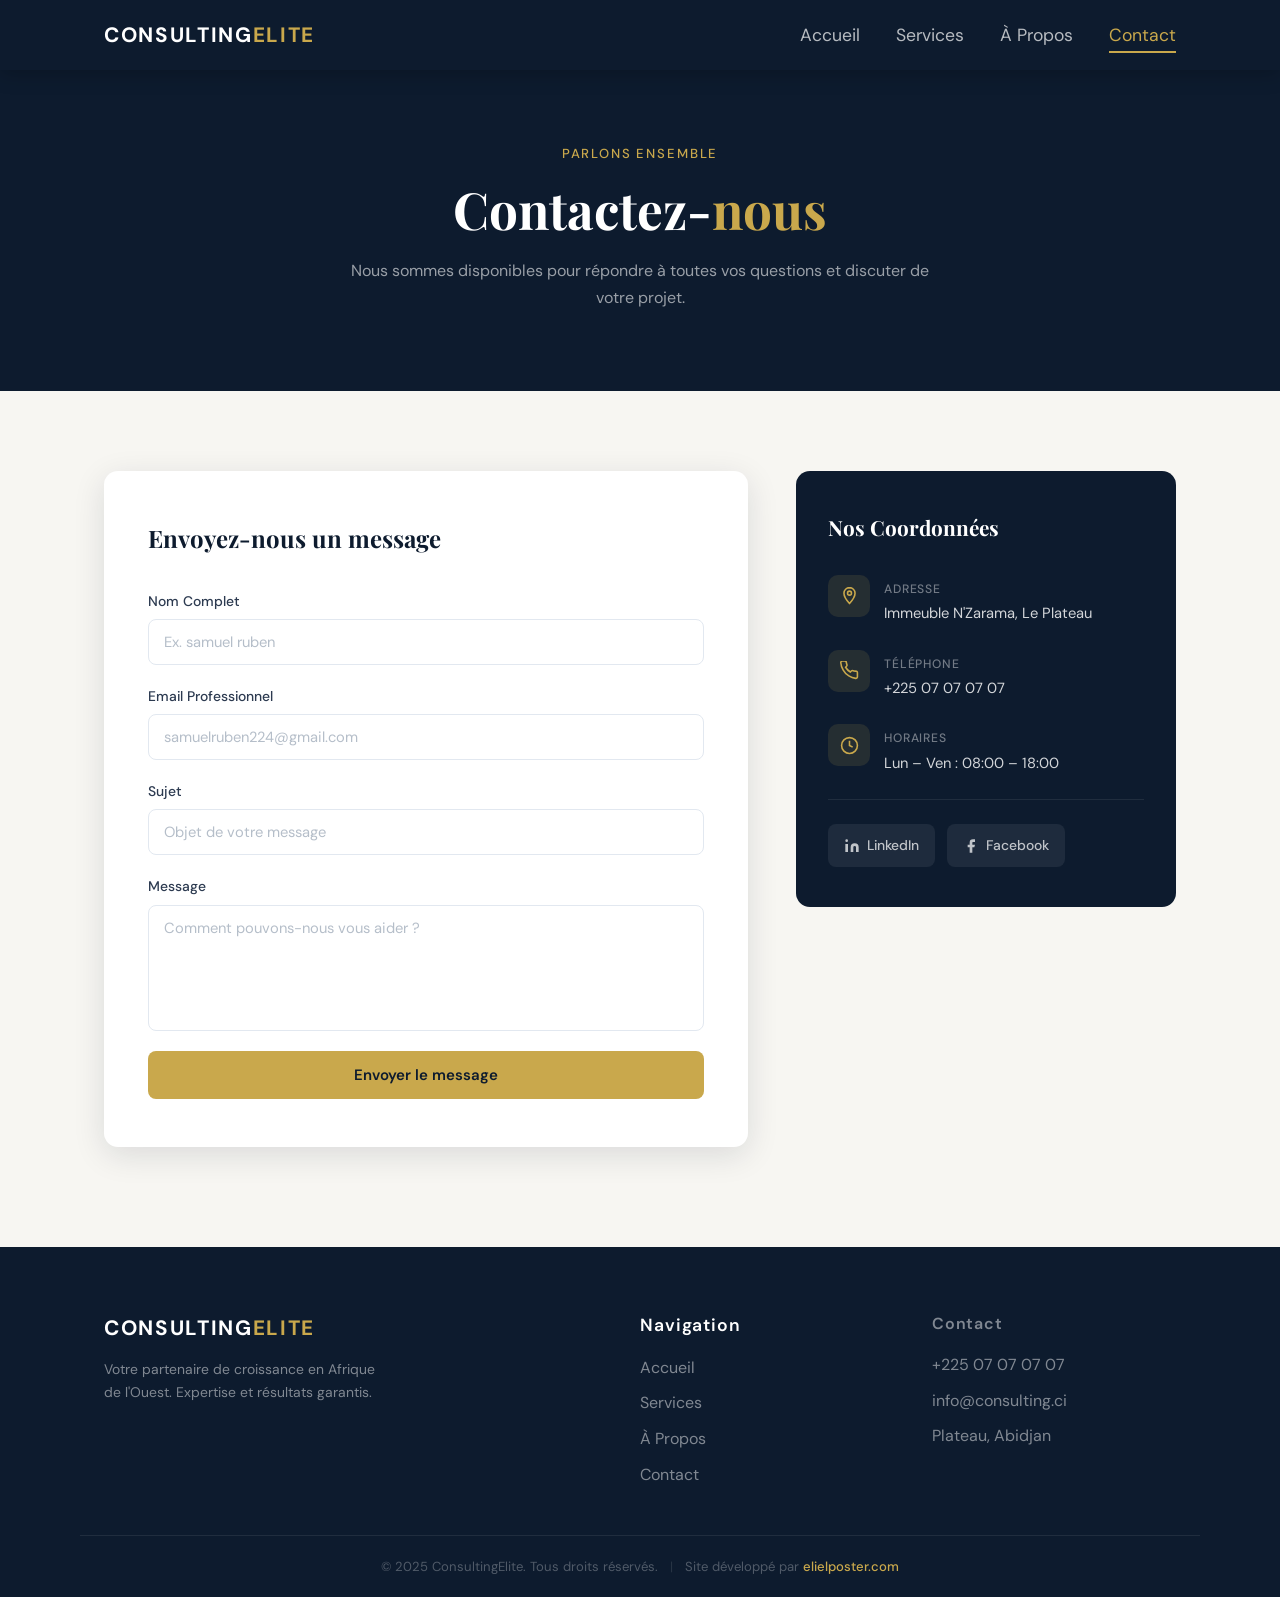
<file: contact.html>
<!doctype html>
<html lang="fr">
  <head>
    <meta charset="UTF-8" />
    <meta name="viewport" content="width=device-width, initial-scale=1.0" />
    <title>Contact — ConsultingElite</title>
    <link rel="stylesheet" href="style.css" />
    <link rel="stylesheet" href="contact.css" />
    <link
      href="https://fonts.googleapis.com/css2?family=Playfair+Display:wght@400;600;700&family=DM+Sans:wght@300;400;500&display=swap"
      rel="stylesheet"
    />
  </head>
  <body>
    <header class="navbar scrolled" id="navbar">
      <div class="nav-container">
        <a href="index.html" class="logo">
          <span class="logo-main">CONSULTING</span
          ><span class="logo-accent">ELITE</span>
        </a>
        <button class="burger" id="burger" aria-label="Ouvrir le menu">
          <span></span>
          <span></span>
          <span></span>
        </button>
        <nav class="nav-links" id="navLinks">
          <a href="index.html" class="nav-link">Accueil</a>
          <a href="index.html#services" class="nav-link">Services</a>
          <a href="index.html#apropos" class="nav-link">À Propos</a>
          <a href="contact.html" class="nav-link active">Contact</a>
        </nav>
      </div>
    </header>

    <section class="contact-hero">
      <div class="contact-hero-inner">
        <p class="contact-tag">Parlons ensemble</p>
        <h1>Contactez-<span class="accent">nous</span></h1>
        <p class="contact-hero-sub">
          Nous sommes disponibles pour répondre à toutes vos questions et
          discuter de votre projet.
        </p>
      </div>
    </section>

    <section class="contact-main">
      <div class="container contact-grid">
        <div class="contact-form-wrap">
          <h2 class="form-title">Envoyez-nous un message</h2>

          <div class="form-group">
            <label for="nom">Nom Complet</label>
            <input type="text" id="nom" placeholder="Ex. samuel ruben" />
          </div>

          <div class="form-group">
            <label for="email">Email Professionnel</label>
            <input
              type="email"
              id="email"
              placeholder="samuelruben224@gmail.com"
            />
          </div>

          <div class="form-group">
            <label for="sujet">Sujet</label>
            <input
              type="text"
              id="sujet"
              placeholder="Objet de votre message"
            />
          </div>

          <div class="form-group">
            <label for="message">Message</label>
            <textarea
              id="message"
              rows="5"
              placeholder="Comment pouvons-nous vous aider ?"
            ></textarea>
          </div>

          <button class="btn-submit" id="submitBtn" onclick="envoyer()">
            Envoyer le message
          </button>

          <div class="form-success" id="successMsg">
            ✓ Votre message a été envoyé avec succès ! Nous vous répondrons dans
            les 24h.
          </div>
        </div>

        <div class="coordonnees">
          <h2 class="coord-title">Nos Coordonnées</h2>

          <div class="coord-item">
            <div class="coord-icon">
              <svg
                viewBox="0 0 24 24"
                fill="none"
                stroke="currentColor"
                stroke-width="2"
              >
                <path
                  d="M12 2C8.13 2 5 5.13 5 9c0 5.25 7 13 7 13s7-7.75 7-13c0-3.87-3.13-7-7-7z"
                />
                <circle cx="12" cy="9" r="2.5" />
              </svg>
            </div>
            <div class="coord-info">
              <span class="coord-label">Adresse</span>
              <span class="coord-value">Immeuble N'Zarama, Le Plateau</span>
            </div>
          </div>

          <div class="coord-item">
            <div class="coord-icon">
              <svg
                viewBox="0 0 24 24"
                fill="none"
                stroke="currentColor"
                stroke-width="2"
              >
                <path
                  d="M22 16.92v3a2 2 0 01-2.18 2 19.79 19.79 0 01-8.63-3.07A19.5 19.5 0 014.07 11.5 19.79 19.79 0 011 2.18 2 2 0 013 0h3a2 2 0 012 1.72c.127.96.361 1.903.7 2.81a2 2 0 01-.45 2.11L7.09 7.91a16 16 0 006 6l1.27-1.27a2 2 0 012.11-.45c.907.339 1.85.573 2.81.7A2 2 0 0122 14.92v2z"
                />
              </svg>
            </div>
            <div class="coord-info">
              <span class="coord-label">Téléphone</span>
              <span class="coord-value">+225 07 07 07 07</span>
            </div>
          </div>

          <div class="coord-item">
            <div class="coord-icon">
              <svg
                viewBox="0 0 24 24"
                fill="none"
                stroke="currentColor"
                stroke-width="2"
              >
                <circle cx="12" cy="12" r="10" />
                <path d="M12 6v6l4 2" />
              </svg>
            </div>
            <div class="coord-info">
              <span class="coord-label">Horaires</span>
              <span class="coord-value">Lun – Ven : 08:00 – 18:00</span>
            </div>
          </div>

          <div class="coord-divider"></div>

          <div class="coord-socials">
            <a href="#" class="social-link" aria-label="LinkedIn">
              <svg viewBox="0 0 24 24" fill="currentColor">
                <path
                  d="M16 8a6 6 0 016 6v7h-4v-7a2 2 0 00-2-2 2 2 0 00-2 2v7h-4v-7a6 6 0 016-6zM2 9h4v12H2zm2-3a2 2 0 100-4 2 2 0 000 4z"
                />
              </svg>
              LinkedIn
            </a>
            <a href="#" class="social-link" aria-label="Facebook">
              <svg viewBox="0 0 24 24" fill="currentColor">
                <path
                  d="M18 2h-3a5 5 0 00-5 5v3H7v4h3v8h4v-8h3l1-4h-4V7a1 1 0 011-1h3z"
                />
              </svg>
              Facebook
            </a>
          </div>
        </div>
      </div>
    </section>

    <footer class="footer">
      <div class="container footer-inner">
        <div class="footer-brand">
          <a href="index.html" class="logo">
            <span class="logo-main">CONSULTING</span
            ><span class="logo-accent">ELITE</span>
          </a>
          <p>
            Votre partenaire de croissance en Afrique de l'Ouest. Expertise et
            résultats garantis.
          </p>
        </div>
        <div class="footer-nav">
          <span class="footer-heading">Navigation</span>
          <a href="#accueil">Accueil</a>
          <a href="#services">Services</a>
          <a href="#apropos">À Propos</a>
          <a href="contact.html">Contact</a>
        </div>
        <div class="footer-contact">
          <span class="footer-heading">Contact</span>
          <span>+225 07 07 07 07</span>
          <span>info@consulting.ci</span>
          <span>Plateau, Abidjan</span>
        </div>
      </div>
      <div class="footer-bottom">
        <p>
          © 2025 ConsultingElite. Tous droits réservés.
          <span class="sep">|</span>
          Site développé par
          <a href="https://elielposter.com/" target="_blank" rel="noopener"
            >elielposter.com</a
          >
        </p>
      </div>
    </footer>

    <script>
      var burger = document.getElementById("burger");
      var nav = document.getElementById("navLinks");

      burger.addEventListener("click", function () {
        nav.classList.toggle("open");
        burger.classList.toggle("active");
      });

      document.querySelectorAll(".nav-link").forEach(function (link) {
        link.addEventListener("click", function () {
          nav.classList.remove("open");
          burger.classList.remove("active");
        });
      });

      function envoyer() {
        var nom = document.getElementById("nom").value.trim();
        var email = document.getElementById("email").value.trim();
        var msg = document.getElementById("message").value.trim();

        if (!nom || !email || !msg) {
          alert("Veuillez remplir tous les champs obligatoires.");
          return;
        }

        var btn = document.getElementById("submitBtn");
        btn.disabled = true;
        btn.textContent = "Envoi en cours...";

        setTimeout(function () {
          document.getElementById("successMsg").style.display = "block";
          btn.style.display = "none";
        }, 1200);
      }
    </script>
  </body>
</html>
</file>
<file: style.css>
:root {
  --navy: #0d1b2e;
  --white: #ffffff;
  --off-white: #f7f6f2;
  --gold: #c9a84c;
  --gold-dark: #a8873a;
  --text: #2c3a50;
  --muted: #6b7a8d;
  --radius: 8px;
  --shadow: 0 8px 32px rgba(13, 27, 46, 0.12);
  --ease: 0.3s ease;
}

*,
*::before,
*::after {
  box-sizing: border-box;
  margin: 0;
  padding: 0;
}

html {
  scroll-behavior: smooth;
}

body {
  font-family: "DM Sans", sans-serif;
  color: var(--text);
  background: var(--white);
  line-height: 1.6;
  overflow-x: hidden;
}

img {
  display: block;
  width: 100%;
  height: 100%;
  object-fit: cover;
}

.container {
  max-width: 1120px;
  margin: 0 auto;
  padding: 0 24px;
}

.accent {
  color: var(--gold);
}

/* navbar */

.navbar {
  position: fixed;
  top: 0;
  left: 0;
  right: 0;
  z-index: 200;
  background: transparent;
  transition:
    background var(--ease),
    box-shadow var(--ease);
}

.navbar.scrolled {
  background: var(--navy);
  box-shadow: 0 2px 20px rgba(0, 0, 0, 0.25);
}

.nav-container {
  max-width: 1120px;
  margin: 0 auto;
  padding: 0 24px;
  height: 70px;
  display: flex;
  align-items: center;
  justify-content: space-between;
}

.logo {
  text-decoration: none;
  font-weight: 700;
  font-size: 1.3em;
  letter-spacing: 0.08em;
}

.logo-main {
  color: var(--white);
}
.logo-accent {
  color: var(--gold);
}

.nav-links {
  display: flex;
  gap: 36px;
  align-items: center;
}

.nav-link {
  text-decoration: none;
  color: rgba(255, 255, 255, 0.7);
  font-size: 1.1em;
  position: relative;
  transition: color var(--ease);
}

.nav-link::after {
  content: "";
  position: absolute;
  bottom: -4px;
  left: 0;
  width: 0;
  height: 2px;
  background: var(--gold);
  transition: width var(--ease);
}

.nav-link:hover,
.nav-link.active {
  color: var(--gold);
}

.nav-link:hover::after,
.nav-link.active::after {
  width: 100%;
}

.burger {
  display: none;
  flex-direction: column;
  gap: 5px;
  background: none;
  border: none;
  cursor: pointer;
  padding: 6px;
  z-index: 210;
}

.burger span {
  display: block;
  width: 24px;
  height: 2px;
  background: var(--white);
  border-radius: 2px;
  transition:
    transform var(--ease),
    opacity var(--ease);
}

.burger.active span:nth-child(1) {
  transform: translateY(7px) rotate(45deg);
}
.burger.active span:nth-child(2) {
  opacity: 0;
}
.burger.active span:nth-child(3) {
  transform: translateY(-7px) rotate(-45deg);
}

/*  hero */

.hero {
  min-height: 100vh;
  background: var(--navy);
  display: flex;
  align-items: center;
  padding-top: 70px;
  position: relative;
}

.hero-content {
  max-width: 1120px;
  margin: 0 auto;
  padding: 60px 24px;
  width: 100%;
  display: grid;
  grid-template-columns: 1fr 1fr;
  gap: 60px;
  align-items: center;
}

.hero-line {
  width: 44px;
  height: 3px;
  background: var(--gold);
  margin-bottom: 15px;
}

.hero-title {
  font-family: "Playfair Display", serif;
  font-size: clamp(2.4rem, 5vw, 3.8rem);
  color: var(--white);
  font-weight: 700;
  line-height: 1.15;
  margin-bottom: 22px;
}

.hero-sub {
  color: rgba(255, 255, 255, 0.62);
  font-size: 1rem;
  margin-bottom: 36px;
  max-width: 420px;
}

.btn-primary {
  display: inline-block;
  background: var(--gold);
  color: var(--navy);
  padding: 13px 30px;
  border-radius: var(--radius);
  text-decoration: none;
  font-weight: 600;
  font-size: 0.92rem;
  letter-spacing: 0.02em;
  transition:
    background var(--ease),
    transform var(--ease);
}

.btn-primary:hover {
  background: var(--gold-dark);
  transform: translateY(-2px);
}

.hero-image {
  height: 420px;
  border-radius: 12px;
  overflow: hidden;
  box-shadow: 0 24px 60px rgba(0, 0, 0, 0.4);
}

.hero-scroll {
  position: absolute;
  bottom: 32px;
  left: 50%;
  transform: translateX(-50%);
  color: rgba(255, 255, 255, 0.35);
  animation: bounce 2s infinite;
}

.hero-scroll svg {
  width: 28px;
  height: 28px;
}

@keyframes bounce {
  0%,
  100% {
    transform: translateX(-50%) translateY(0);
  }
  50% {
    transform: translateX(-50%) translateY(8px);
  }
}

/*  services  */

.services {
  padding: 100px 0;
  background: var(--off-white);
}

.section-title {
  font-family: "Playfair Display", serif;
  font-size: clamp(1.8rem, 3vw, 2.6rem);
  color: var(--navy);
  font-weight: 700;
  text-align: center;
  margin-bottom: 56px;
}

.section-title.left {
  text-align: left;
}

.services-grid {
  display: grid;
  grid-template-columns: repeat(3, 1fr);
  gap: 28px;
}

.service-card {
  background: var(--white);
  border-radius: 12px;
  padding: 40px 28px;
  text-align: center;
  box-shadow: var(--shadow);
  transition:
    transform var(--ease),
    box-shadow var(--ease);
}

.service-card:hover {
  transform: translateY(-6px);
  box-shadow: 0 16px 48px rgba(13, 27, 46, 0.18);
}

.service-icon {
  width: 64px;
  height: 64px;
  margin: 0 auto 20px;
}

.service-icon svg {
  width: 100%;
  height: 100%;
}

.service-name {
  font-family: "Playfair Display", serif;
  font-size: 1.1rem;
  font-weight: 600;
  color: var(--gold);
  margin-bottom: 12px;
}

.service-desc {
  color: var(--muted);
  font-size: 0.91rem;
  line-height: 1.65;
}

/* à propos  */

.apropos {
  padding: 100px 0;
  background: var(--white);
}

.apropos-inner {
  display: grid;
  grid-template-columns: 1fr 1fr;
  gap: 72px;
  align-items: center;
}

.apropos-image {
  height: 400px;
  border-radius: 12px;
  overflow: hidden;
  box-shadow: var(--shadow);
}

.apropos-desc {
  color: var(--muted);
  font-size: 0.97rem;
  line-height: 1.75;
  margin-bottom: 40px;
}

.stats-row {
  display: flex;
  gap: 48px;
}

.stat {
  display: flex;
  flex-direction: column;
  gap: 4px;
}

.stat-number {
  font-family: "Playfair Display", serif;
  font-size: 2rem;
  font-weight: 700;
  color: var(--navy);
}

.stat-label {
  font-size: 0.85rem;
  color: var(--muted);
}

/*  cta  */

.cta-section {
  padding: 72px 0;
  background: var(--off-white);
}

.cta-box {
  background: var(--white);
  border-radius: 12px;
  padding: 52px 56px;
  display: flex;
  align-items: center;
  justify-content: space-between;
  gap: 40px;
  box-shadow: var(--shadow);
  border-left: 4px solid var(--gold);
}

.cta-text h2 {
  font-family: "Playfair Display", serif;
  font-size: clamp(1.35rem, 2.5vw, 1.8rem);
  color: var(--navy);
  font-weight: 700;
  margin-bottom: 10px;
}

.cta-text p {
  color: var(--muted);
  font-size: 0.95rem;
}

/* footer */

.footer {
  background: var(--navy);
  padding: 64px 0 0;
}

.footer-inner {
  display: grid;
  grid-template-columns: 2fr 1fr 1fr;
  gap: 48px;
  padding-bottom: 48px;
  border-bottom: 1px solid rgba(255, 255, 255, 0.08);
}

.footer-brand p {
  color: rgba(255, 255, 255, 0.48);
  font-size: 0.87rem;
  margin-top: 14px;
  max-width: 280px;
  line-height: 1.65;
}

.footer-nav,
.footer-contact {
  display: flex;
  flex-direction: column;
  gap: 10px;
}

.footer-heading {
  color: var(--white);
  font-weight: 600;
  font-size: 1.1em;
  letter-spacing: 0.05em;
  margin-bottom: 6px;
}

.footer-nav a,
.footer-contact span {
  color: rgba(255, 255, 255, 0.48);
  text-decoration: none;
  font-size: 1em;
  transition: color var(--ease);
}

.footer-nav a:hover {
  color: var(--gold);
}

.footer-bottom {
  padding: 20px 24px;
  text-align: center;
}

.footer-bottom p {
  color: rgba(255, 255, 255, 0.28);
  font-size: 0.82rem;
}

.footer-bottom .sep {
  margin: 0 8px;
  opacity: 0.4;
}

.footer-bottom a {
  color: var(--gold);
  text-decoration: none;
  font-weight: 500;
  transition: opacity var(--ease);
}

.footer-bottom a:hover {
  opacity: 0.75;
}

/*  animations  */

.fade-in {
  opacity: 0;
  transform: translateY(28px);
  transition:
    opacity 0.55s ease,
    transform 0.55s ease;
}

.fade-in.visible {
  opacity: 1;
  transform: translateY(0);
}

.service-card:nth-child(2).fade-in {
  transition-delay: 0.1s;
}
.service-card:nth-child(3).fade-in {
  transition-delay: 0.2s;
}

/*  responsive  */

@media (max-width: 900px) {
  .hero-content {
    grid-template-columns: 1fr;
    text-align: center;
  }
  .hero-image {
    height: 280px;
  }
  .hero-line {
    margin: 0 auto 24px;
  }
  .hero-sub {
    margin: 0 auto 36px;
  }

  .services-grid {
    grid-template-columns: 1fr;
    max-width: 460px;
    margin: 0 auto;
  }

  .apropos-inner {
    grid-template-columns: 1fr;
    gap: 40px;
  }

  .cta-box {
    flex-direction: column;
    text-align: center;
    padding: 40px 28px;
  }

  .footer-inner {
    grid-template-columns: 1fr;
    gap: 32px;
  }
}

@media (max-width: 768px) {
  .burger {
    display: flex;
  }

  .nav-links {
    display: flex;
    flex-direction: column;
    position: fixed;
    top: 70px;
    left: 0;
    right: 0;
    background: var(--navy);
    padding: 28px 24px 36px;
    gap: 0;
    transform: translateY(-110%);
    opacity: 0;
    pointer-events: none;
    transition:
      transform 0.35s ease,
      opacity 0.35s ease;
    box-shadow: 0 10px 30px rgba(0, 0, 0, 0.35);
    z-index: 190;
  }

  .nav-links.open {
    transform: translateY(0);
    opacity: 1;
    pointer-events: all;
  }

  .nav-link {
    padding: 14px 0;
    font-size: 1rem;
    border-bottom: 1px solid rgba(255, 255, 255, 0.07);
    width: 100%;
  }

  .nav-link:last-child {
    border-bottom: none;
  }

  .services {
    padding: 64px 0;
  }
  .apropos {
    padding: 64px 0;
  }
  .stats-row {
    gap: 32px;
  }
}
</file>
<file: contact.css>
/* contact.css */

.contact-hero {
  background: var(--navy);
  padding: 140px 24px 80px;
  text-align: center;
}

.contact-hero-inner {
  max-width: 580px;
  margin: 0 auto;
}

.contact-tag {
  display: inline-block;
  color: var(--gold);
  font-size: 0.82rem;
  font-weight: 500;
  letter-spacing: 0.14em;
  text-transform: uppercase;
  margin-bottom: 16px;
}

.contact-hero h1 {
  font-family: "Playfair Display", serif;
  font-size: clamp(2.2rem, 5vw, 3.2rem);
  font-weight: 700;
  color: var(--white);
  margin-bottom: 18px;
  line-height: 1.15;
}

.contact-hero-sub {
  color: rgba(255, 255, 255, 0.58);
  font-size: 1rem;
  line-height: 1.7;
}

/* layout principal */

.contact-main {
  padding: 80px 0 100px;
  background: var(--off-white);
}

.contact-grid {
  display: grid;
  grid-template-columns: 1fr 380px;
  gap: 48px;
  align-items: start;
}

/* formulaire */

.contact-form-wrap {
  background: var(--white);
  border-radius: 14px;
  padding: 48px 44px;
  box-shadow: var(--shadow);
}

.form-title {
  font-family: "Playfair Display", serif;
  font-size: 1.5rem;
  font-weight: 700;
  color: var(--navy);
  margin-bottom: 32px;
}

.form-group {
  margin-bottom: 20px;
  display: flex;
  flex-direction: column;
  gap: 7px;
}

.form-group label {
  font-size: 0.87rem;
  font-weight: 500;
  color: var(--text);
}

.form-group input,
.form-group textarea {
  width: 100%;
  padding: 12px 15px;
  border: 1.5px solid #e2e8f0;
  border-radius: var(--radius);
  font-family: "DM Sans", sans-serif;
  font-size: 0.92rem;
  color: var(--text);
  background: var(--white);
  outline: none;
  resize: none;
  transition:
    border-color var(--ease),
    box-shadow var(--ease);
}

.form-group input::placeholder,
.form-group textarea::placeholder {
  color: #b5bec9;
}

.form-group input:focus,
.form-group textarea:focus {
  border-color: var(--gold);
  box-shadow: 0 0 0 3px rgba(201, 168, 76, 0.1);
}

.btn-submit {
  display: block;
  width: 100%;
  margin-top: 8px;
  padding: 14px;
  background: var(--gold);
  color: var(--navy);
  border: none;
  border-radius: var(--radius);
  font-family: "DM Sans", sans-serif;
  font-size: 0.94rem;
  font-weight: 600;
  cursor: pointer;
  transition:
    background var(--ease),
    transform var(--ease);
}

.btn-submit:hover {
  background: var(--gold-dark);
  transform: translateY(-2px);
}

.btn-submit:disabled {
  opacity: 0.6;
  cursor: not-allowed;
  transform: none;
}

.form-success {
  display: none;
  margin-top: 18px;
  padding: 15px 18px;
  background: #f0fdf4;
  border: 1.5px solid #86efac;
  border-radius: var(--radius);
  color: #166534;
  font-size: 0.9rem;
  font-weight: 500;
}

/* coordonnées */

.coordonnees {
  background: var(--navy);
  border-radius: 14px;
  padding: 40px 32px;
  color: var(--white);
  position: sticky;
  top: 90px;
}

.coord-title {
  font-family: "Playfair Display", serif;
  font-size: 1.3rem;
  font-weight: 700;
  color: var(--white);
  margin-bottom: 30px;
}

.coord-item {
  display: flex;
  gap: 14px;
  align-items: flex-start;
  margin-bottom: 24px;
}

.coord-icon {
  width: 42px;
  height: 42px;
  background: rgba(201, 168, 76, 0.13);
  border-radius: 10px;
  display: flex;
  align-items: center;
  justify-content: center;
  flex-shrink: 0;
  color: var(--gold);
}

.coord-icon svg {
  width: 19px;
  height: 19px;
}

.coord-info {
  display: flex;
  flex-direction: column;
  gap: 3px;
  padding-top: 5px;
}

.coord-label {
  font-size: 0.76rem;
  color: rgba(255, 255, 255, 0.42);
  font-weight: 500;
  letter-spacing: 0.07em;
  text-transform: uppercase;
}

.coord-value {
  font-size: 0.92rem;
  color: rgba(255, 255, 255, 0.82);
}

.coord-divider {
  height: 1px;
  background: rgba(255, 255, 255, 0.08);
  margin: 24px 0;
}

.coord-socials {
  display: flex;
  gap: 12px;
}

.social-link {
  display: flex;
  align-items: center;
  gap: 7px;
  padding: 10px 16px;
  background: rgba(255, 255, 255, 0.07);
  color: rgba(255, 255, 255, 0.72);
  border-radius: var(--radius);
  text-decoration: none;
  font-size: 0.87rem;
  font-weight: 500;
  transition:
    background var(--ease),
    color var(--ease);
}

.social-link svg {
  width: 16px;
  height: 16px;
}

.social-link:hover {
  background: var(--gold);
  color: var(--navy);
}

/* responsive */

@media (max-width: 900px) {
  .contact-grid {
    grid-template-columns: 1fr;
    gap: 32px;
  }
  .coordonnees {
    position: static;
  }
}

@media (max-width: 768px) {
  .contact-hero {
    padding: 120px 20px 56px;
  }
  .contact-form-wrap {
    padding: 32px 22px;
  }
  .coordonnees {
    padding: 32px 22px;
  }
  .contact-main {
    padding: 48px 0 72px;
  }
}
</file>
